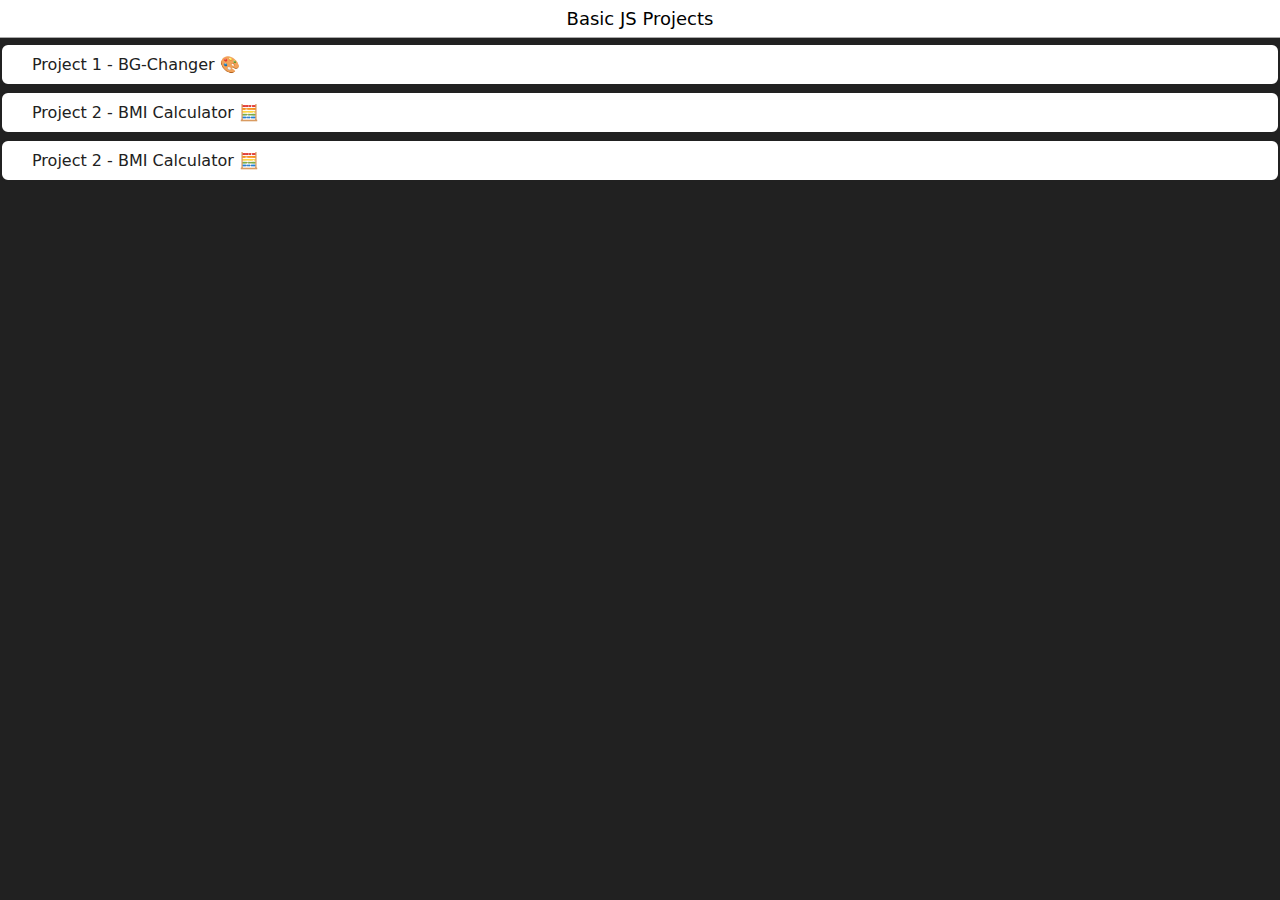
<file: index.html>
<!DOCTYPE html>
<html lang="en">
  <head>
    <meta charset="UTF-8" />
    <meta http-equiv="X-UA-Compatible" content="IE=edge" />
    <meta name="viewport" content="width=device-width, initial-scale=1.0" />
    <title>JavaScript Projects</title>
    <link rel="stylesheet" href="styles.css" />
  </head>
  <body style="background-color: #212121; color: #fff">
    <nav>Basic JS Projects</nav>
    <div class="projects">
      <a class="project-link" href="./BGChanger/index.html"
        >Project 1 - BG-Changer 🎨</a
      >
      <a class="project-link" href="./BMICalculator/index.html"
        >Project 2 - BMI Calculator 🧮</a
      >
      <a class="project-link" href="./BMICalculator/index.html"
        >Project 2 - BMI Calculator 🧮</a
      >
    </div>
  </body>
</html>
</file>
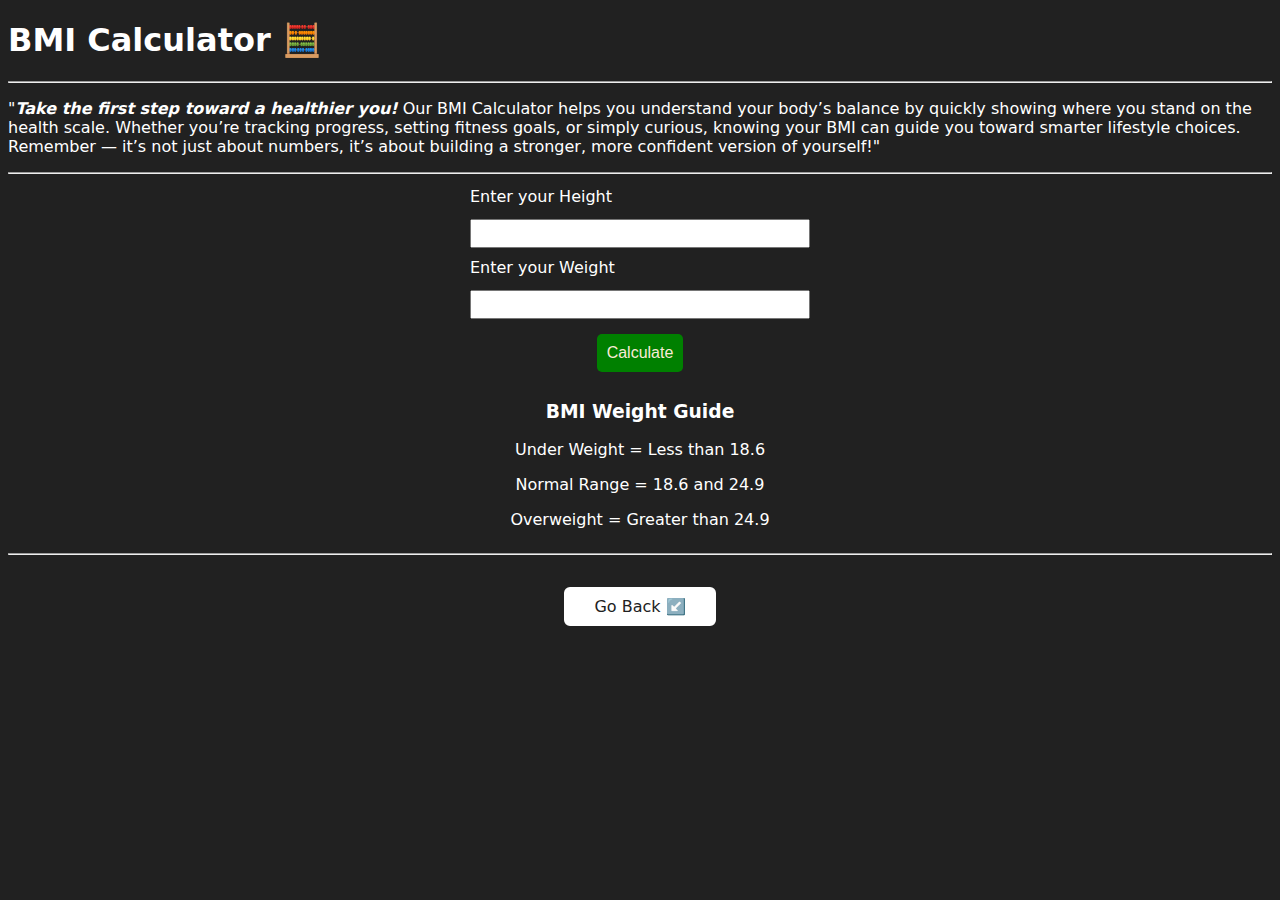
<file: BMICalculator/index.html>
<!DOCTYPE html>
<html lang="en">
  <head>
    <meta charset="UTF-8" />
    <meta http-equiv="X-UA-Compatible" content="IE=edge" />
    <meta name="viewport" content="width=device-width, initial-scale=1.0" />
    <title>BMI Calculator</title>
    <link rel="stylesheet" href="styles.css" />
  </head>
  <body>
    <h1>BMI Calculator 🧮</h1>
    <hr />
    <p>
      "<b><i>Take the first step toward a healthier you!</i></b> Our BMI
      Calculator helps you understand your body’s balance by quickly showing
      where you stand on the health scale. Whether you’re tracking progress,
      setting fitness goals, or simply curious, knowing your BMI can guide you
      toward smarter lifestyle choices. Remember — it’s not just about numbers,
      it’s about building a stronger, more confident version of yourself!"
    </p>
    <hr />
    <form class="form">
      <div class="calculator">
        <div class="div-input">
          <label class="label">Enter your Height</label>
          <input id="Height" class="input" type="text" />
        </div>
        <div class="div-input">
          <label class="label">Enter your Weight</label>
          <input id="Weight" class="input" type="text" />
        </div>
        <div class="div-btn">
          <button id="bmi-calulate" class="button">Calculate</button>
        </div>
        <div id="results" class="para"></div>
        <div id="weight-guide">
          <h3 class="para">BMI Weight Guide</h3>
          <p class="para">Under Weight = Less than 18.6</p>
          <p class="para">Normal Range = 18.6 and 24.9</p>
          <p class="para">Overweight = Greater than 24.9</p>
        </div>
      </div>
    </form>
    <hr />
    <div class="go-back">
      <a class="project-link" href="../index.html">Go Back ↙️</a>
    </div>
  </body>
  <script type="module" src="script.js"></script>
</html>
</file>
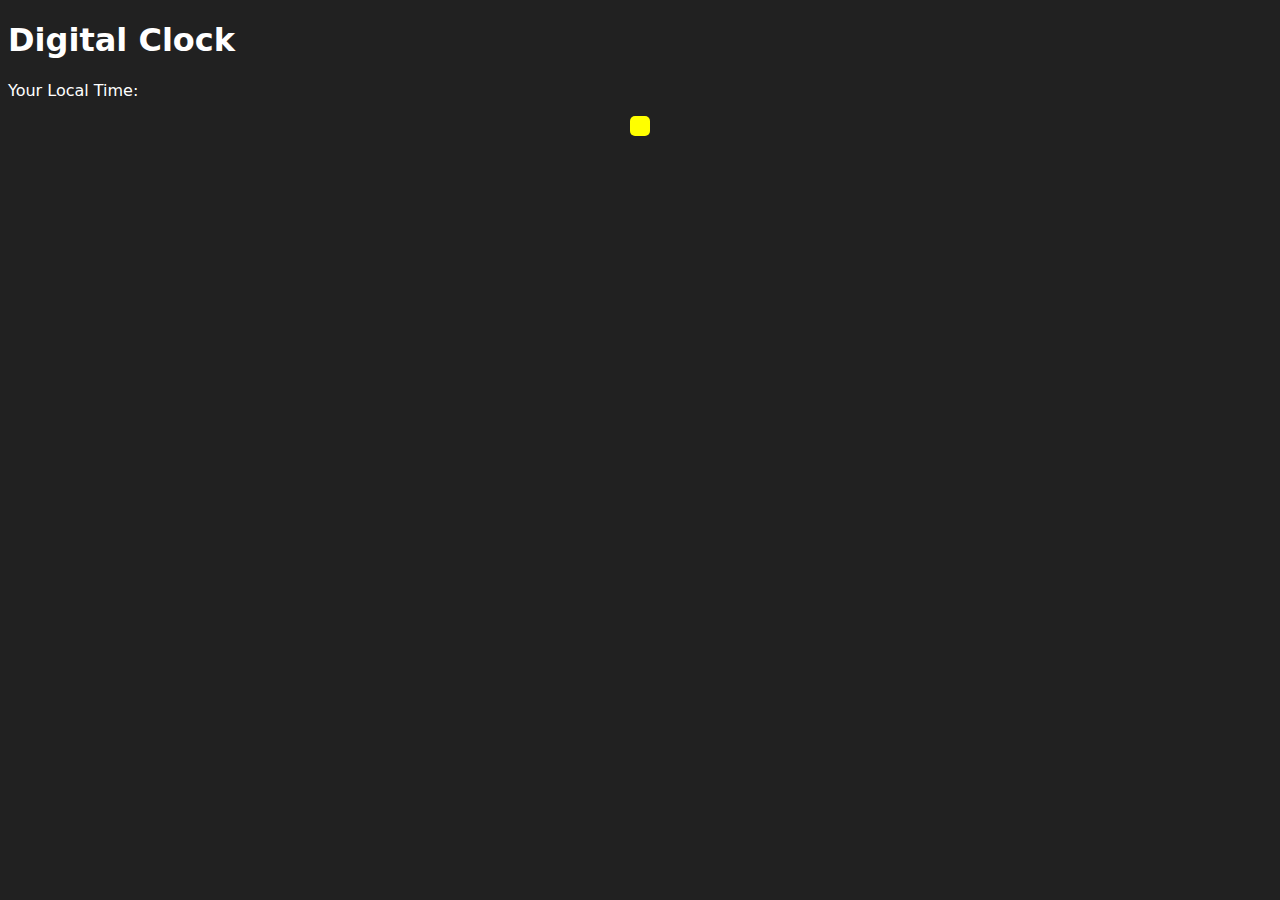
<file: DigitalClock/index.html>
<!DOCTYPE html>
<html lang="en">
  <head>
    <meta charset="UTF-8" />
    <meta name="viewport" content="width=device-width, initial-scale=1.0" />
    <title>Digital Clock</title>
    <link rel="stylesheet" href="styles.css" />
  </head>
  <body>
    <h1>Digital Clock</h1>
    <p>Your Local Time:</p>
    <div class="div-clock"><div id="clock" class="clock"></div></div>
  </body>
  <script type="module" src="script.js"></script>
</html>
</file>
<file: styles.css>
* {
  box-sizing: border-box;
}

body {
  margin: 0;
  font-family: system-ui, sans-serif;
  color: black;
  background-color: white;
}

nav {
  display: flex;
  flex-wrap: wrap;
  align-items: center;
  justify-content: center;
  padding: 0.5rem;
  gap: 0.5rem;
  border-bottom: solid 1px #aaa;
  background-color: #fff;
  color: #000;
  font-size: large;
  font-weight: 500;
}

nav a {
  display: inline-block;
  min-width: 9rem;
  padding: 0.5rem;
  border-radius: 0.2rem;
  border: solid 1px rgb(22, 22, 22);
  text-align: center;
  text-decoration: none;
  color: #1b1b1b;
}

nav a[aria-current="page"] {
  color: #000;
  background-color: #d4d4d4;
}

main {
  padding: 1rem;
}

h1 {
  font-weight: bold;
  font-size: 1.5rem;
}

.projects {
  display: flex;
  flex-direction: column;
}

.project-link {
  background-color: #fff;
  padding: 10px 30px;
  border-radius: 8px;
  color: #212121;
  text-decoration: none;
  border: 2px solid #212121;
  margin-top: 5px;
}
</file>
<file: BMICalculator/styles.css>
* {
  box-sizing: border-box;
}

body {
  margin: 10;
  font-family: system-ui, sans-serif;
  color: white;
  background-color: #212121;
}

.form {
  display: flex;
  justify-content: center;
}

.calculator {
  display: flex;
  flex-direction: column;
  justify-content: center;
  width: 350px;
}

.label {
  padding-bottom: 10px;
}

.input {
  padding: 5px;
}

.div-input {
  display: flex;
  flex-direction: column;
  margin: 5px;
  gap: 3px;
}

.div-btn {
  display: flex;
  padding: 10px;
  justify-content: center;
}

.button {
  padding: 10px;
  font-size: medium;
  background-color: green;
  color: antiquewhite;
  border: none;
  border-radius: 5px;
}

.para {
  text-align: center;
}

.project-link {
  background-color: #fff;
  padding: 10px 30px;
  border-radius: 8px;
  color: #212121;
  text-decoration: none;
  border: 2px solid #212121;
  margin: 15px;
}

.go-back {
  display: flex;
  justify-content: center;
  margin-top: 15px;
}
</file>
<file: DigitalClock/styles.css>
* {
  box-sizing: border-box;
}

body {
  margin: 10;
  font-family: system-ui, sans-serif;
  color: white;
  background-color: #212121;
}

.div-clock {
  display: flex;
  justify-content: center;
  align-content: center;
}

.clock {
  background-color: yellow;
  color: black;
  padding: 10px;
  border-radius: 5px;
}
</file>
